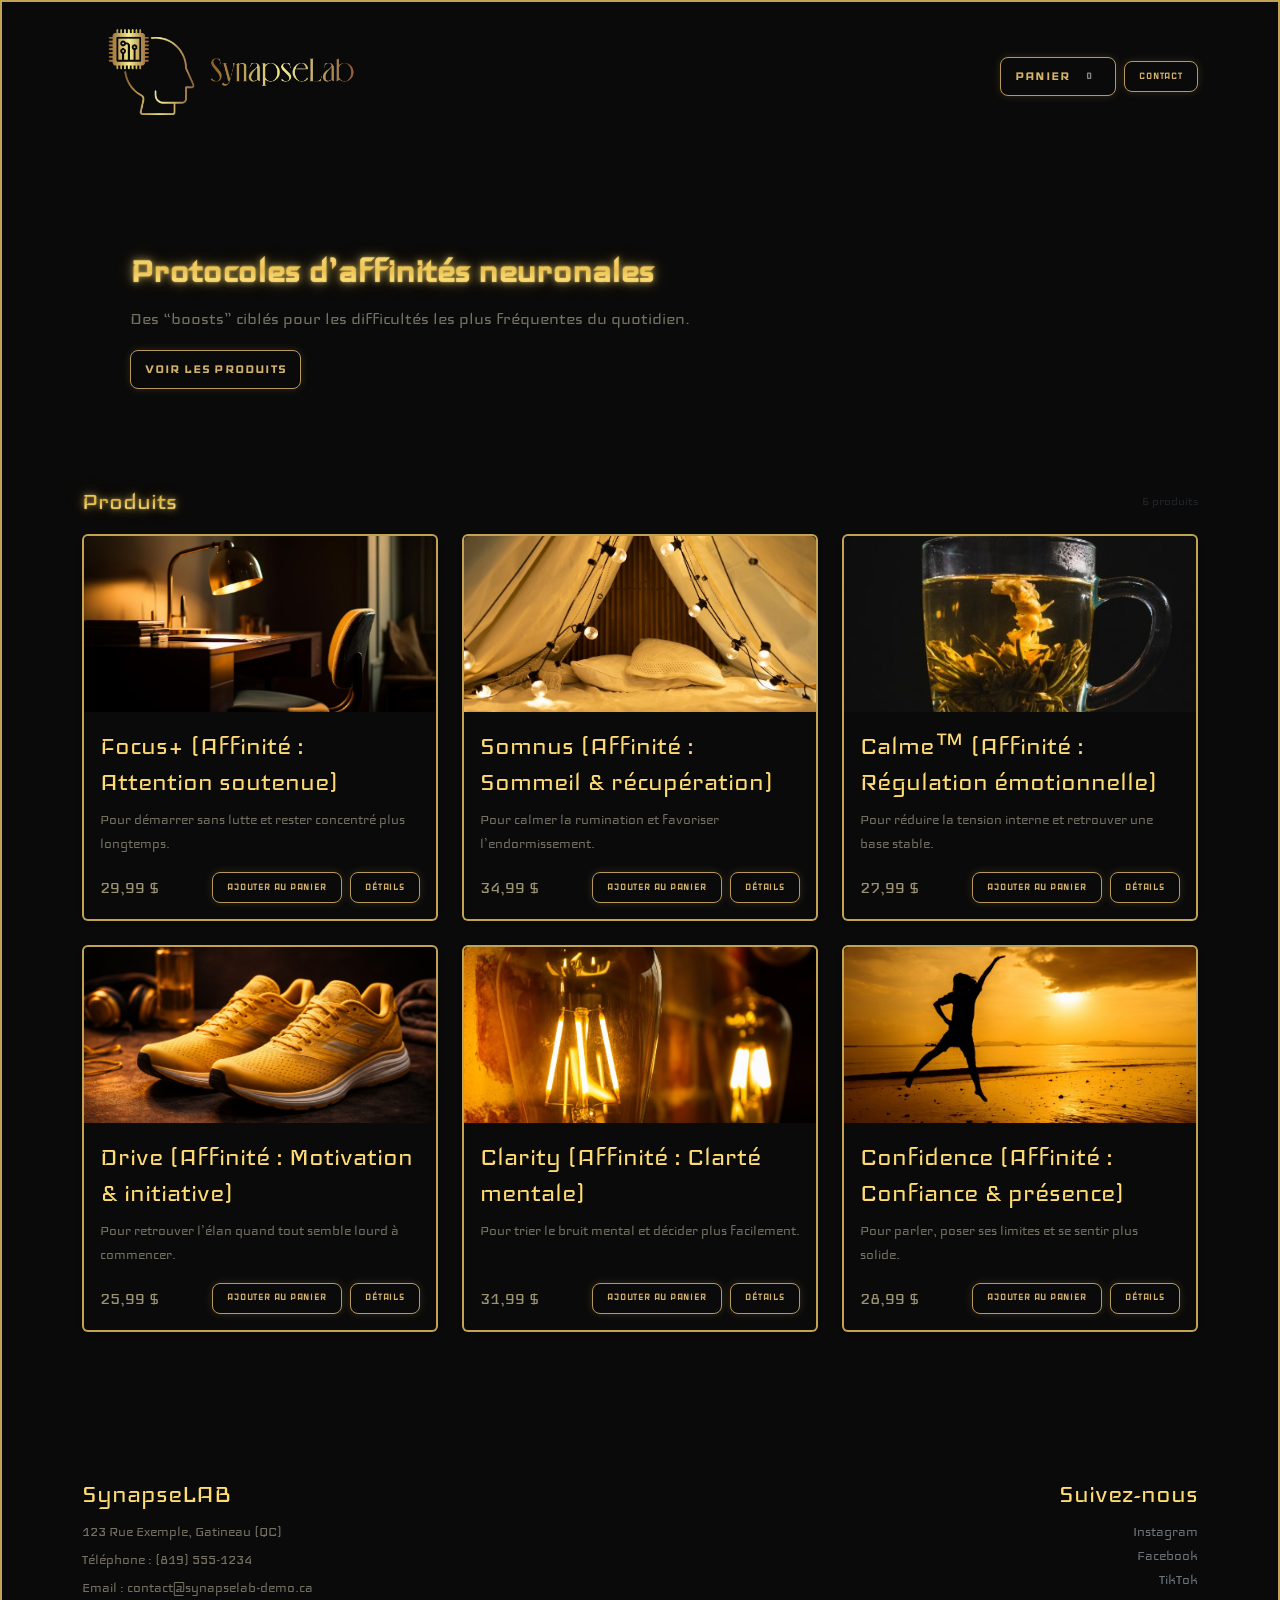
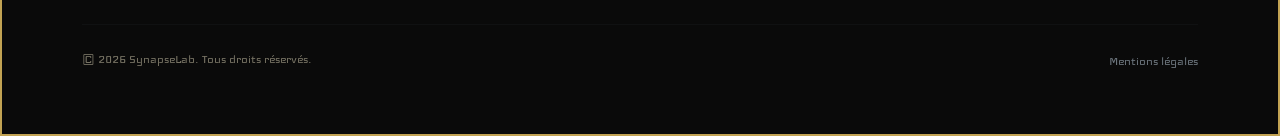
<file: TravailSession/index.html>
<!doctype html>
<html lang="fr">

<head>
    <meta charset="utf-8">
    <meta name="viewport" content="width=device-width, initial-scale=1">
    <title>SynapseLab</title>
    <link href="https://cdn.jsdelivr.net/npm/bootstrap@5.3.8/dist/css/bootstrap.min.css" rel="stylesheet"
        integrity="sha384-sRIl4kxILFvY47J16cr9ZwB07vP4J8+LH7qKQnuqkuIAvNWLzeN8tE5YBujZqJLB" crossorigin="anonymous">

    <link rel="preconnect" href="https://fonts.googleapis.com">
    <link rel="preconnect" href="https://fonts.gstatic.com" crossorigin>
    <link href="https://fonts.googleapis.com/css2?family=Iceland&display=swap" rel="stylesheet">

    <link rel="stylesheet" href="css/style.css">

    

</head>

<body class="min-vh-100 d-flex flex-column ">

    <header>

        <nav class="navbar navbar-expand-lg">
            <div class="container">

                <a class="navbar-brand" href="#">
                    <img src="img/synapselablogo.png" alt="logo">
                </a>

                <button class="navbar-toggler" type="button" data-bs-toggle="collapse"
                    data-bs-target="#navbarSupportedContent" aria-controls="navbarSupportedContent"
                    aria-expanded="false" aria-label="Toggle navigation">
                    <span class="navbar-toggler-icon"></span>
                </button>

                <div class="collapse navbar-collapse" id="navbarSupportedContent">

                    <ul class="navbar-nav ms-auto align-items-lg-center gap-lg-2">

                        <li class="nav-item">

                            <button type="button" class="btn btn-gold-premium" data-bs-toggle="offcanvas"
                                data-bs-target="#cartOffcanvas" aria-controls="cartOffcanvas">
                                Panier <span class="badge ms-1" id="cartCount">0</span>
                            </button>
                        </li>

                        <li class="nav-item">

                            <button type="button" class="btn btn-gold-premiumSmall" data-bs-toggle="modal"
                                data-bs-target="#contactModal">Contact</button>
                        </li>

                    </ul>
                </div>

            </div>
        </nav>
    </header>

    <main class="container py-5 flex-grow-1 ">

        <section class="rounded-4 p-4 p-lg-5 mb-5 hero-lab">
            <div class="row align-items-center g-4">

                <div class="col-12 col-lg-9">
                    <h1 class="display-6 fw-bold mb-2 title-gold">Protocoles d’affinités neuronales</h1>
                    <p class="lead mb-3">
                        Des “boosts” ciblés pour les difficultés les plus fréquentes du quotidien.
                    </p>

                    <a href="#produits" class="btn btn-gold-premium">Voir les produits</a>
                </div>
            </div>
        </section>

        <section id="produits">
            <div class="d-flex align-items-center justify-content-between mb-3">
                <h2 class="h3 mb-0 title-gold">Produits</h2>

                <small class="productsCount" id="productsCount"></small>
            </div>

            <div class="row g-4" id="productsGrid"></div>
        </section>

    </main>

    <div class="modal fade" id="productDetailsModal" tabindex="-1" aria-hidden="true">
        <div class="modal-dialog modal-lg modal-dialog-centered">
            <div class="modal-content black-borderGold">

                <div class="modal-header">

                    <h5 class="modal-title titleText" id="modalTitle">Détails</h5>
                    <button type="button" class="btn-close" data-bs-dismiss="modal" aria-label="Fermer"></button>
                </div>

                <div class="modal-body">

                    <img id="modalImg" class="img-fluid w-100 rounded mb-3" alt="">

                    <p id="modalDesc" class="mb-2 regularTextCard"></p>

                    <p class="regularText mb-0">Prix : <span id="modalPrice"></span></p>
                </div>

                <div class="modal-footer">
                    <button class="btn btn-gold-premium fermerProduit" data-bs-dismiss="modal">Fermer</button>

                    <button class="btn btn-gold-premium" id="modalAddToCartBtn">Ajouter au panier</button>
                </div>

            </div>
        </div>
    </div>

    <div class="modal fade" id="contactModal" tabindex="-1" aria-hidden="true">
        <div class="modal-dialog modal-dialog-centered">
            <div class="modal-content black-borderGold">
                <div class="modal-header">
                    <h5 class="modal-title titleText">Contact</h5>
                    <button type="button" class="btn-close" data-bs-dismiss="modal" aria-label="Fermer"></button>
                </div>

                <div class="modal-body">
                    <form id="contact-form" novalidate>
                        <div class="mb-3">
                            <label class="form-label regularText" for="contactName">Nom</label>
                            <input class="form-control" id="InputNom" required>
                            <div class="invalid-feedback"></div>
                        </div>

                        <div class="mb-3">
                            <label class="form-label regularText" for="contactEmail">Email</label>
                            <input class="form-control" id="InputEmail" type="email" required>
                            <div class="invalid-feedback"></div>
                        </div>

                        <div class="mb-3">
                            <label class="form-label regularText" for="contactMsg">Message</label>
                            <textarea class="form-control" id="InputMessage" rows="4" required></textarea>
                            <div class="invalid-feedback"></div>
                        </div>

                        <button class="btn btn-gold-premium w-100" type="submit">Envoyer</button>
                    </form>
                </div>
            </div>
        </div>
    </div>

    <div class="offcanvas offcanvas-end" tabindex="-1" id="cartOffcanvas" aria-labelledby="cartOffcanvasLabel">
        <div class="offcanvas-header">
            <h5 class="offcanvas-title" id="cartOffcanvasLabel">Panier</h5>
            <button type="button" class="btn-close" data-bs-dismiss="offcanvas" aria-label="Fermer"></button>
        </div>

        <div class="offcanvas-body black-borderGold">

            <div id="cartItems"></div>

            <hr>

            <div class="d-flex justify-content-between align-items-center">
                <span class="regularText">Total</span>

                <span class="regularText" id="cartTotal">$0.00</span>
            </div>

            <div class="d-grid gap-2 mt-3">

                <button class="btn btnPanier" id="clearCartBtn">Vider le panier</button>
            </div>
        </div>
    </div>

    <footer id="contact" class="mt-5">
        <div class="container py-5">

            <div class="row g-4">
                <div class="col-12 col-md-4">
                    <h3 class="titleText">SynapseLAB</h3>
                    <p class="mb-1">123 Rue Exemple, Gatineau (QC)</p>
                    <p class="mb-1">Téléphone : (819) 555-1234</p>
                    <p class="mb-0">Email : contact@synapselab-demo.ca</p>
                </div>
                <div class="col-12 col-md-auto ms-md-auto text-md-end">
                    <h3 class="titleText">Suivez-nous</h3>
                    <ul class="list-unstyled mb-0">
                        <li><a class="link-secondary text-decoration-none" href="#" aria-label="Instagram">Instagram</a>
                        </li>
                        <li><a class="link-secondary text-decoration-none" href="#" aria-label="Facebook">Facebook</a>
                        </li>
                        <li><a class="link-secondary text-decoration-none" href="#" aria-label="TikTok">TikTok</a></li>
                    </ul>
                </div>
            </div>

            <hr class="my-4">

            <div class="d-flex flex-column flex-sm-row justify-content-between align-items-start gap-2">
                <small>
                    <p>
                        © <span id="year"></span> SynapseLab. Tous droits réservés.
                    </p>
                </small>
                <a class="link-secondary text-decoration-none" href="mentions-legales.html"><small>Mentions
                        légales</small></a>
            </div>
        </div>
    </footer>
    <button id="backToTopBtn" type="button" class="btn btn-gold-premium back-to-top" aria-label="Retour en haut"
        title="Retour en haut">
        <img src="img/arrowup.png" alt="Retour en haut" class="back-to-top-icon">
    </button>
    <script src="https://cdn.jsdelivr.net/npm/bootstrap@5.3.8/dist/js/bootstrap.bundle.min.js"></script>
    <script src="./app.js"></script>
</body>

</html>
</file>
<file: TravailSession/css/style.css>
body {
    background: rgb(10, 10, 10);
    min-height: 100vh;
    position: relative;
    border: 2px solid rgba(255, 214, 107, 0.75);
    font-family: "Iceland", sans-serif;
    font-weight: 400;
    font-style: normal;
}

.black-borderGold {
    background: rgb(10, 10, 10);
    border: 2px solid rgba(255, 214, 107, 0.75);
}

header img {
    width: 300px;
    max-width: 100%;
}

.title-gold {
    background: linear-gradient(180deg,
            #fff7cc 0%,
            #f6e27a 14%,
            #d9b24c 32%,
            #b8860b 48%,
            #f2d675 66%,
            #8a6a12 82%,
            #ffd86b 94%,
            #fff2b0 100%);
    -webkit-background-clip: text;
    background-clip: text;
    color: transparent;
    -webkit-text-fill-color: transparent;

    text-shadow:
        0 0 2px rgba(255, 220, 115, 0.55),
        0 0 6px rgba(255, 220, 115, 0.45),
        0 0 12px rgba(255, 220, 115, 0.35),
        0 0 20px rgba(255, 220, 115, 0.25);
}

p {
    color: rgba(155, 150, 130, 0.75);
}

.btn-gold-premium {
    background: transparent;
    color: #d6b36a;
    border: 1.5px solid rgba(214, 179, 106, 0.85);
    border-radius: 8px;
    padding: 0.45rem 0.9rem;
    font-size: 0.95rem;
    font-weight: 600;
    letter-spacing: 0.08em;
    text-transform: uppercase;
    box-shadow: 0 0 8px rgba(214, 179, 106, 0.18);
    transition: all 0.25s ease;
}

.btn-gold-premium:hover {
    background: rgba(214, 179, 106, 0.08);
    color: #f5e7b2;
    border-color: #d6b36a;
    box-shadow: 0 0 10px rgba(214, 179, 106, 0.28);
}

.btn-gold-premiumSmall {
    background: transparent;
    color: #d6b36a;
    border: 1.5px solid rgba(214, 179, 106, 0.85);
    border-radius: 8px;
    padding: 0.45rem 0.9rem;
    font-size: 0.60rem;
    font-weight: 600;
    letter-spacing: 0.08em;
    text-transform: uppercase;
    box-shadow: 0 0 8px rgba(214, 179, 106, 0.18);
    transition: all 0.25s ease;
}

.btn-gold-premiumSmall:hover {
    background: rgba(214, 179, 106, 0.08);
    color: #f5e7b2;
    border-color: #d6b36a;
    box-shadow: 0 0 10px rgba(214, 179, 106, 0.28);
}

.card {
    background: rgb(10, 10, 10);
    box-shadow:
        0 10px 24px rgba(0, 0, 0, 0.55),
        0 0 0 1px rgba(255, 214, 107, 0.35) inset,
        0 0 16px rgba(255, 204, 92, 0.25);
}

.titleText {
    color: #ffdc73;
    font-size: 30px;
}

.regularText {
    color: rgba(206, 194, 148, 0.75);
    font-size: 20px;
}

.regularTextCard {
    color: #ffdc73;
    font-size: 20px;
}

.offcanvas-header {
    background: rgb(10, 10, 10);
    border: 2px solid rgba(255, 214, 107, 0.75);
}

.offcanvas-title {
    color: #ffdc73;
}

.btnPanier {
    border: 1px solid #ffdc73;
    color: #ffdc73;
}

.btnPanier:hover {
    border: 1px solid #ffdc73;
    background-color: rgb(36, 33, 28);
    color: #ffdc73;
}

.boutonX {
    display: flex;
    align-items: center;
    justify-content: center;
}

.badge {
    color: rgb(136, 136, 136);
}

.btn-close {
    border: 1px solid #ffdc73;
    color: #ffdc73;
    opacity: 100%;
    filter: brightness(0) saturate(100%) invert(86%) sepia(57%) saturate(512%) hue-rotate(329deg) brightness(102%) contrast(103%);
}

.back-to-top {
    position: fixed;
    right: 1.25rem;
    bottom: 1.25rem;
    z-index: 1050;
    width: 3rem;
    height: 3rem;
    padding: 0;
    border-radius: 50%;
    display: flex;
    align-items: center;
    justify-content: center;

    opacity: 0;
    visibility: hidden;
    transform: translateY(14px);
    pointer-events: none;

    transition: opacity 0.25s ease, visibility 0.25s ease, transform 0.25s ease;
}

.back-to-top i {
    font-size: 1.1rem;
    color: #ffdc73;
    line-height: 1;
}

.back-to-top.show {
    opacity: 1;
    visibility: visible;
    transform: translateY(0);
    pointer-events: auto;
}

.back-to-top:hover i {
    color: #2b2b2b;
}

button img {
    width: 30px;
    max-width: 100%;
}

.imgCard {
    aspect-ratio: 4/2;
    object-fit: cover;
}
</file>
